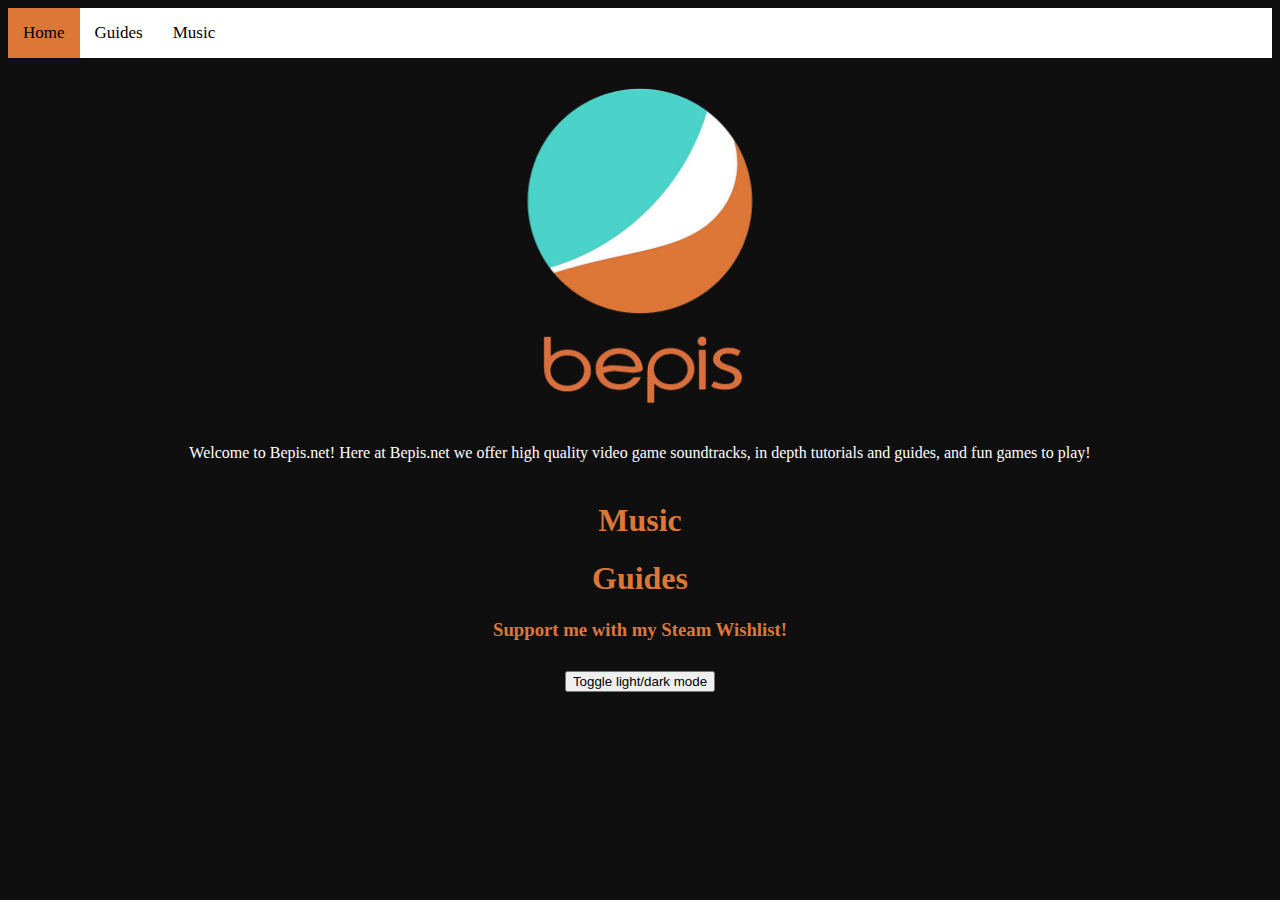
<file: Bepis/Bepis/index.html>
<!DOCTYPE html>
<html>
<head>
<meta name="keywords" content="Music, Games, Bepis, Valve, Downloads, Gaming, Soundtracks, OST, OSTs, Files, Filesharing, Quality, Mp3">
<meta name="description" content="High quality video game music downloads and online listening, guides to modding and hacking video games and consoles, and forums to ask for help!">
<meta name="author" content="Koen Produk">
<meta name="viewport" content="width=device-width, initial-scale=1.0">
	<title>Bepis.net: Quality video game music and guides!</title>
	<link rel="icon" type="image/x-icon" href="images/logo.ico">
	<link rel="stylesheet" type="text/css" href="darkmode.css">
</head>
<body>
<div class="topnav">
<a class="active" href="index.html">Home</a>
<a href="guides.html">Guides</a>
<a href="music.html">Music</a>
<!--<img style="height: 35px; width: 35px;" src="images/darkicon.png" onclick="darkMode()">-->
</div>
<img id="bepis" style="display: block; margin-left: auto; margin-right: auto; width: 25%; margin-bottom: 40px; margin-top: 30px;" src="images/bepisLIGHT.png" alt="Bepis">
<p style="font-family:verdana; text-align:center; margin-bottom: 40px;">Welcome to Bepis.net! Here at Bepis.net we offer high quality video game soundtracks, in depth tutorials and guides, and fun games to play!</p>
<a href="music.html">
<h1 style="font-family:verdana; text-align:center;">Music</h1>
</a>
<a href="guides.html">
<h1 style="font-family:verdana; text-align:center;">Guides</h1>
</a>
<a href="https://store.steampowered.com/wishlist/profiles/76561198341319237/#sort=order" target="_blank">
<h3 style="font-family:verdana; text-align:center;"> Support me with my Steam Wishlist!</h3>
</a>
<div align="center" style="margin-top: 30px; margin-bottom: 10px;">
<button onclick="darkMode()">Toggle light/dark mode</button>
<script>
function darkMode() {
   var element = document.body;
   element.classList.toggle("dark-mode");
}
</script>
</div>
<a href="alt.html">
<img style="height:2px; width:2px;" src="images/0f0f0f.png">
</a>
</body>
</html>
</file>
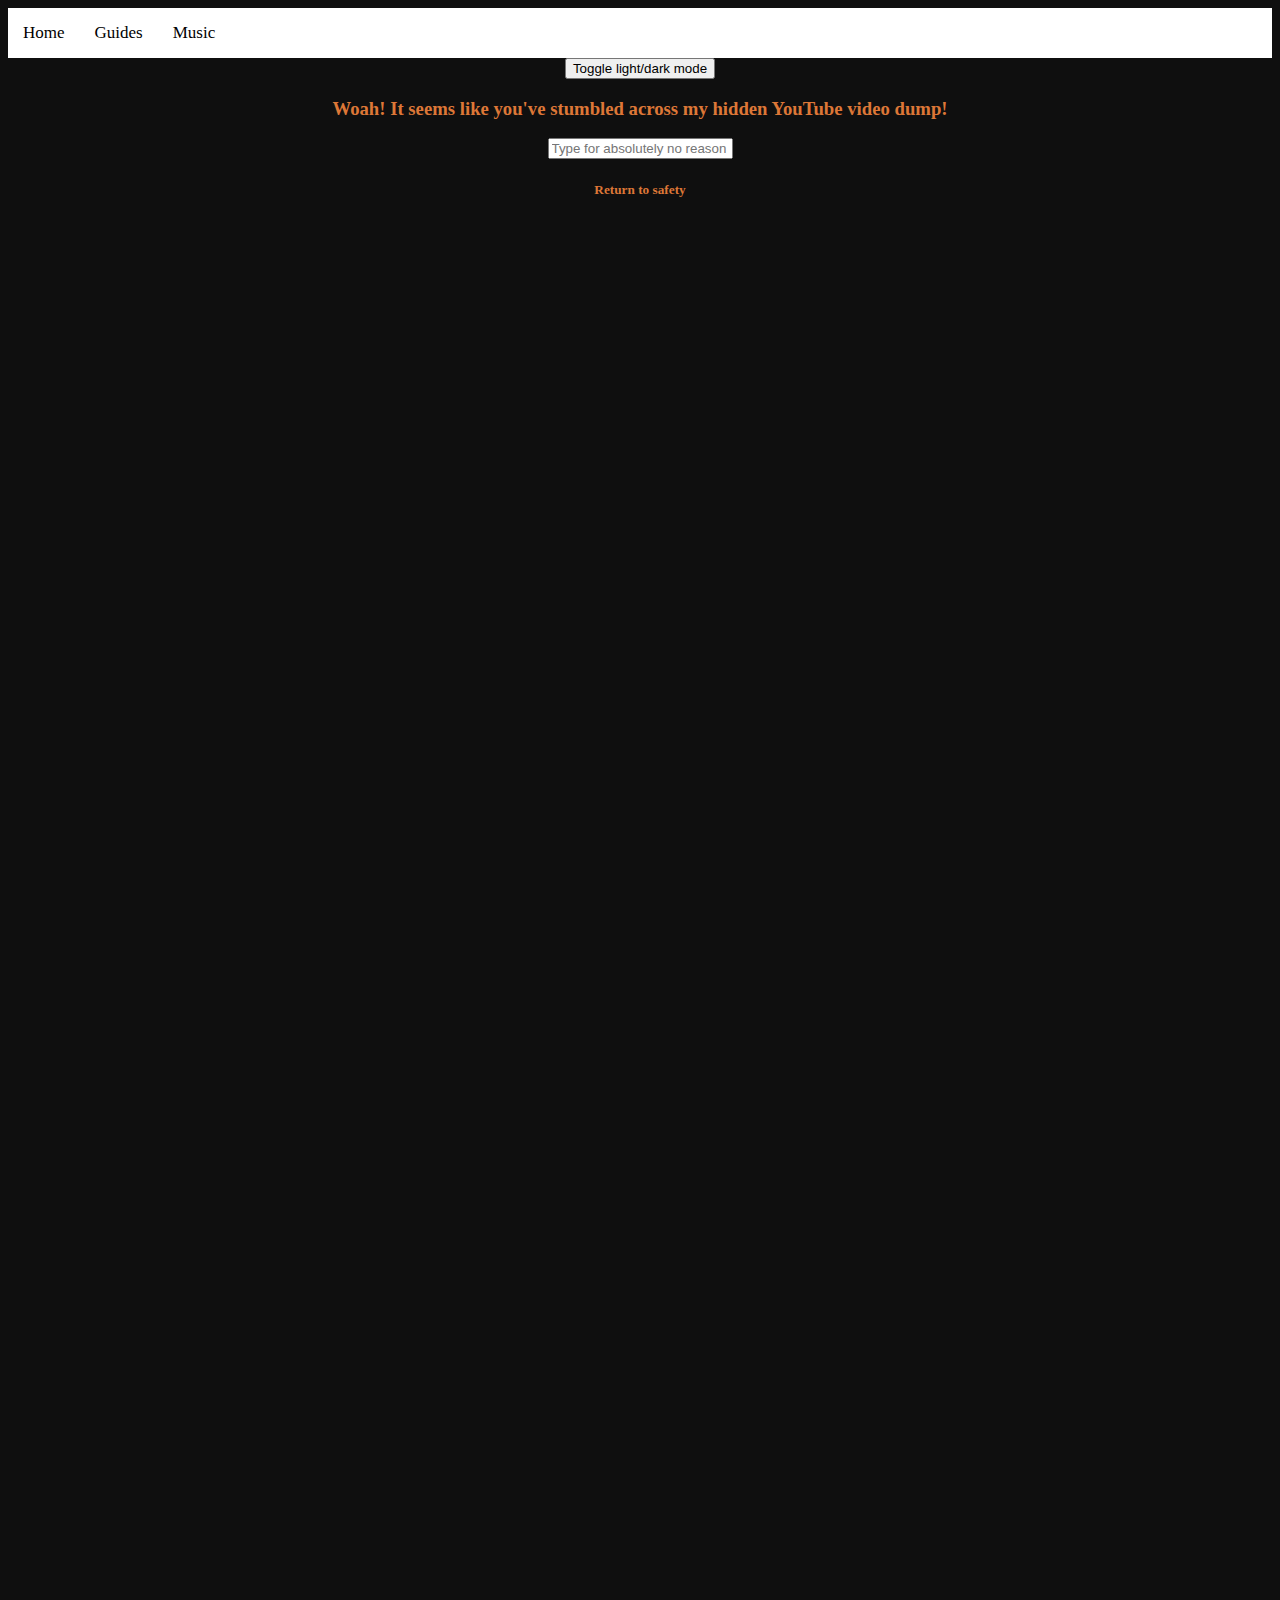
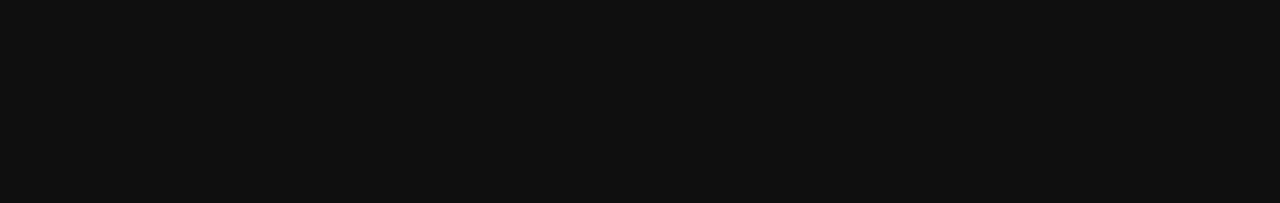
<file: Bepis/Bepis/alt.html>
<!DOCTYPE html>
<html>
<head>
<meta name="viewport" content="width=device-width, initial-scale=1.0">
	<title>Hidden YouTube dump</title>
	<link rel="icon" type="image/x-icon" href="images/logo.ico">
	<link rel="stylesheet" type="text/css" href="darkmode.css">
</head>
<body>
<div class="topnav">
<a href="index.html">Home</a>
<a href="guides.html">Guides</a>
<a href="music.html">Music</a>
</div>
<div align="center">
<button onclick="darkMode()">Toggle light/dark mode</button>
<script>
function darkMode() {
   var element = document.body;
   element.classList.toggle("dark-mode");
}
</script>
</div>
<a href="https://vimm.net/vault/?p=libretro&id=834">
<h3 style="font-family:verdana; text-align:center;">Woah! It seems like you've stumbled across my hidden YouTube video dump!</h3>
</a>
<div align="center">
<input type="text" placeholder="Type for absolutely no reason">
</div>

<a href="index.html">
<h5 style="font-family:verdana; text-align:center;">Return to safety</h5>
</a>

<iframe style="display: block; margin-left: auto; margin-right: auto; width: 30%;" width="560" height="315" src="https://www.youtube.com/embed/GJDNkVDGM_s" title="YouTube video player" frameborder="0" allow="accelerometer; autoplay; clipboard-write; encrypted-media; gyroscope; picture-in-picture" allowfullscreen></iframe>

<iframe style="display: block; margin-left: auto; margin-right: auto; width: 30%;" width="560" height="315" src="https://www.youtube.com/embed/n72U17OkX_k" title="YouTube video player" frameborder="0" allow="accelerometer; autoplay; clipboard-write; encrypted-media; gyroscope; picture-in-picture" allowfullscreen></iframe>

<iframe style="display: block; margin-left: auto; margin-right: auto; width: 30%;" width="560" height="315" src="https://www.youtube.com/embed/loI_lPLSZxY" title="YouTube video player" frameborder="0" allow="accelerometer; autoplay; clipboard-write; encrypted-media; gyroscope; picture-in-picture" allowfullscreen></iframe>

<iframe style="display: block; margin-left: auto; margin-right: auto; width: 30%;" width="560" height="315" src="https://www.youtube.com/embed/3dliSf4IT0c" title="YouTube video player" frameborder="0" allow="accelerometer; autoplay; clipboard-write; encrypted-media; gyroscope; picture-in-picture" allowfullscreen></iframe>

<iframe style="display: block; margin-left: auto; margin-right: auto; width: 30%;" width="560" height="315" src="https://www.youtube.com/embed/CJg_xwIP9Nk" title="YouTube video player" frameborder="0" allow="accelerometer; autoplay; clipboard-write; encrypted-media; gyroscope; picture-in-picture" allowfullscreen></iframe>

</body>
</html>
</file>
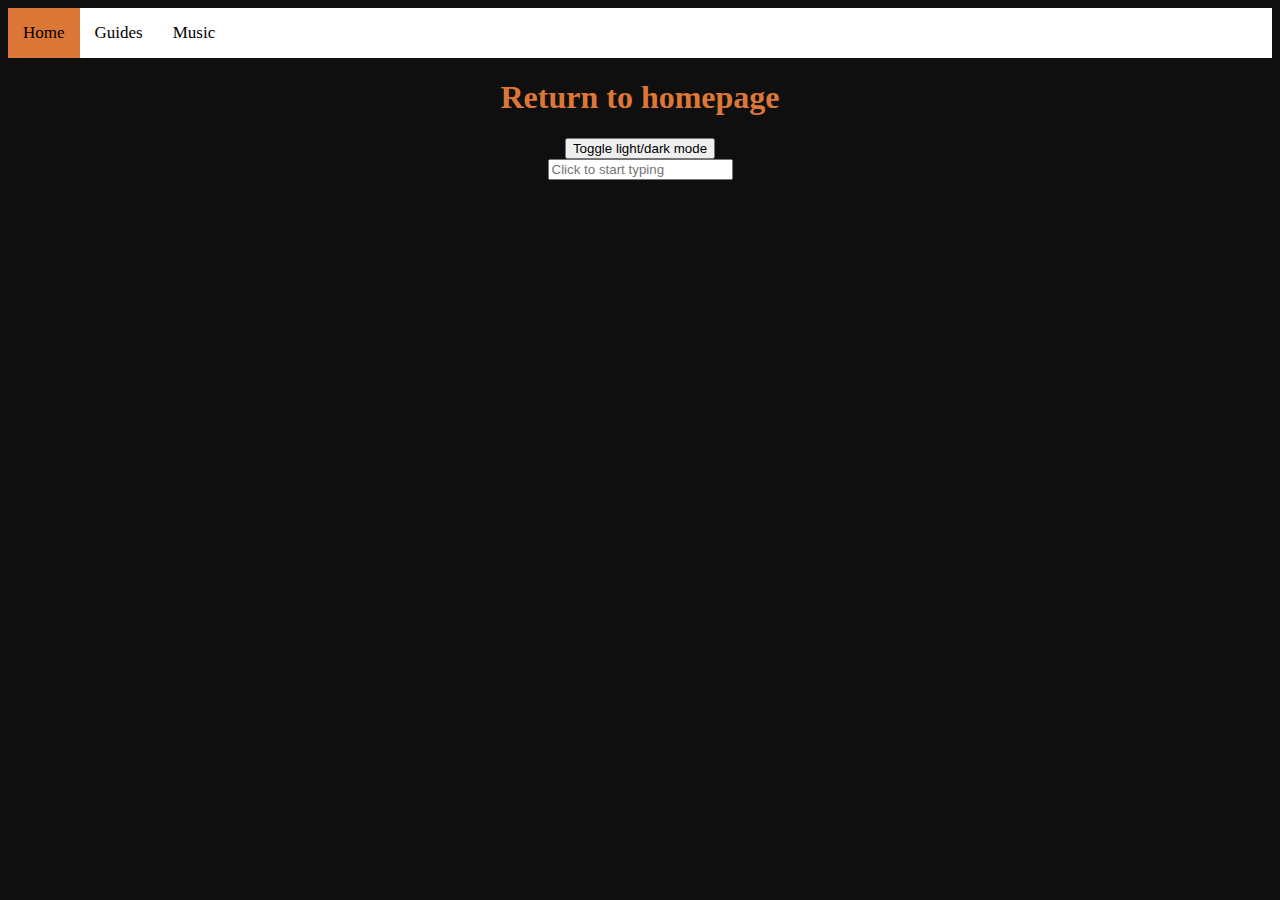
<file: Bepis/Bepis/forums.html>
<!DOCTYPE html>
<html>
<head>
<meta name="keywords" content="Music, Games, Bepis, Valve, Downloads, Gaming, Soundtracks, OST, OSTs, Files, Filesharing, Quality, Mp3">
<meta name="description" content="High quality video game music downloads and online listening, guides to modding and hacking video games and consoles, and forums to ask for help!">
<meta name="author" content="Koen Produk">
<meta name="viewport" content="width=device-width, initial-scale=1.0">
<title>Bepis.net Forums</title>
<link rel="icon" type="image/x-icon" href="images/logo.ico">
<link rel="stylesheet" type="text/css" href="darkmode.css">
</head>
<body>
<div class="topnav">
<a class="active" href="index.html">Home</a>
<a href="guides.html">Guides</a>
<a href="music.html">Music</a>
</div>
<a href="index.html">
<h1 style="font-family:verdana; text-align:center;">Return to homepage</h1>
</a>
<div align="center">
<button onclick="darkMode()">Toggle light/dark mode</button>
<script>
function darkMode() {
   var element = document.body;
   element.classList.toggle("dark-mode");
}
</script>
</div>
<div align="center">
<input type="text" placeholder="Click to start typing">
</div>
</body>
</html>
</file>
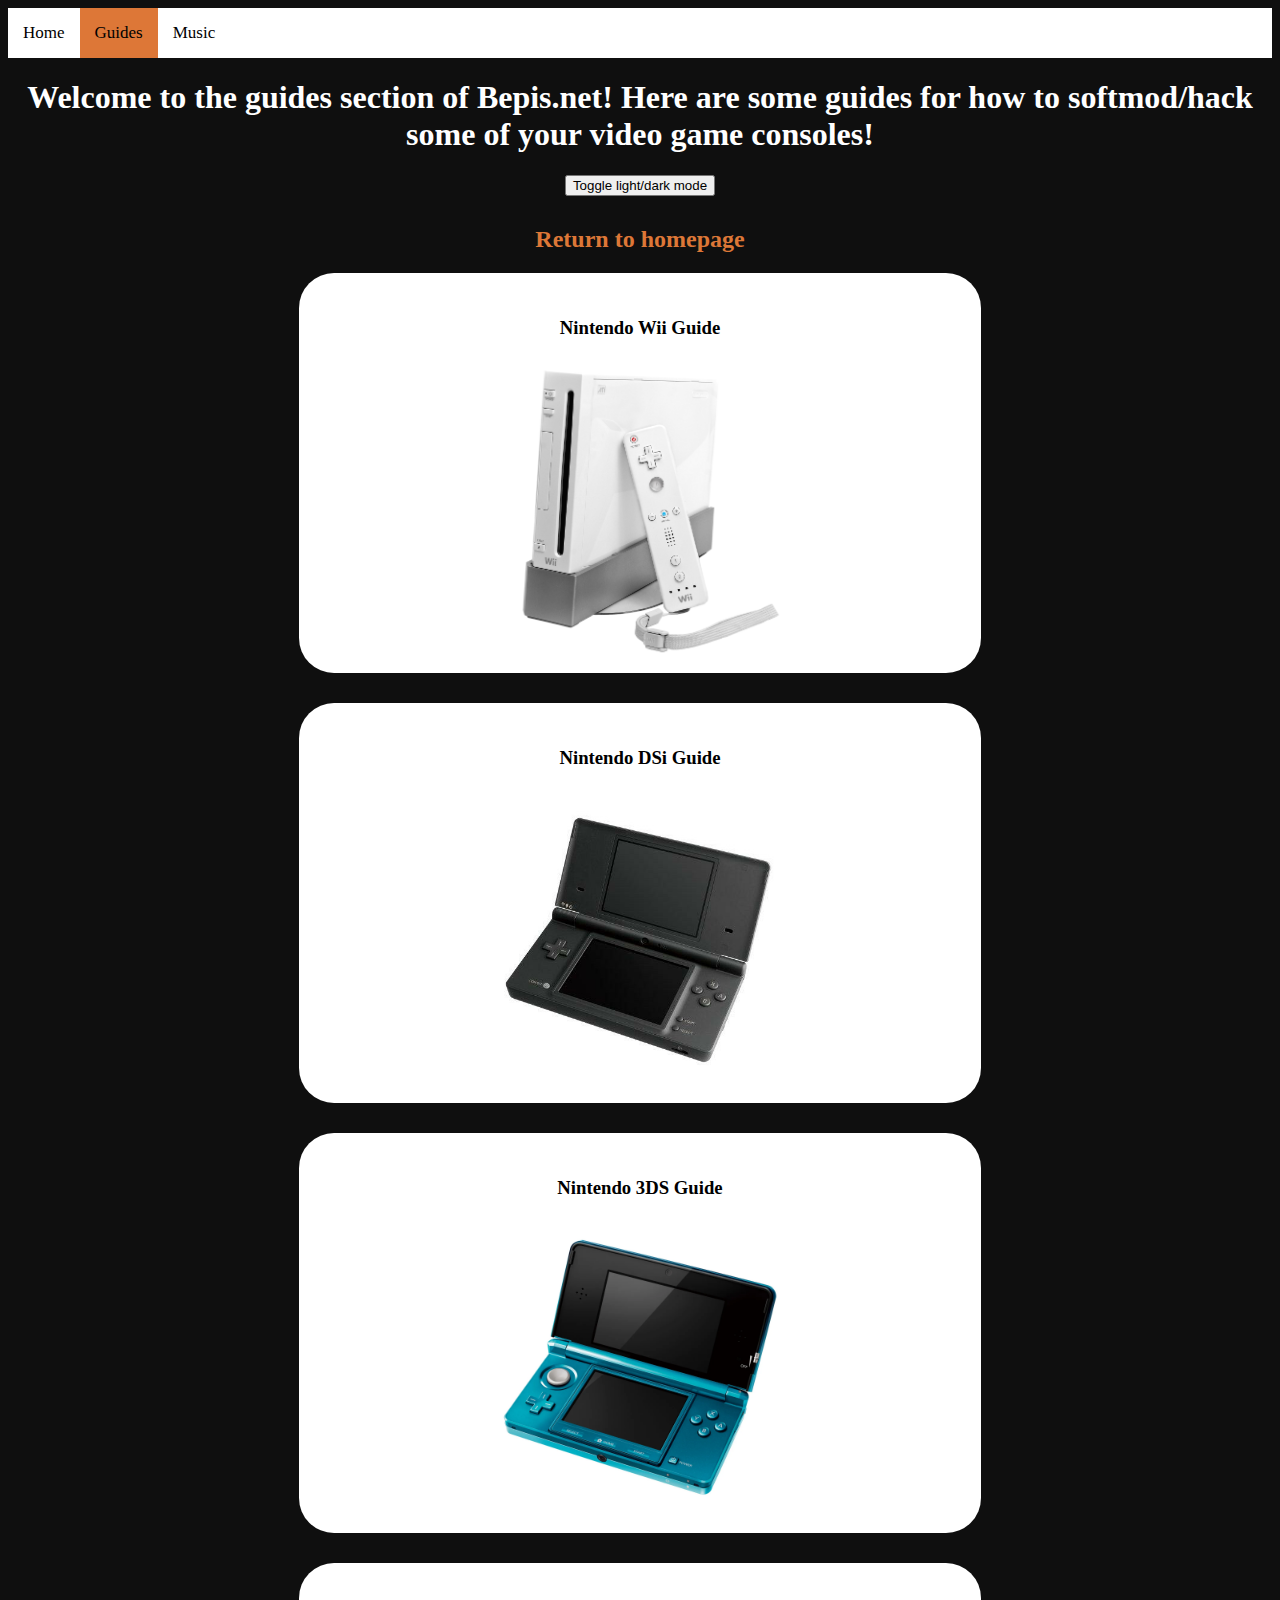
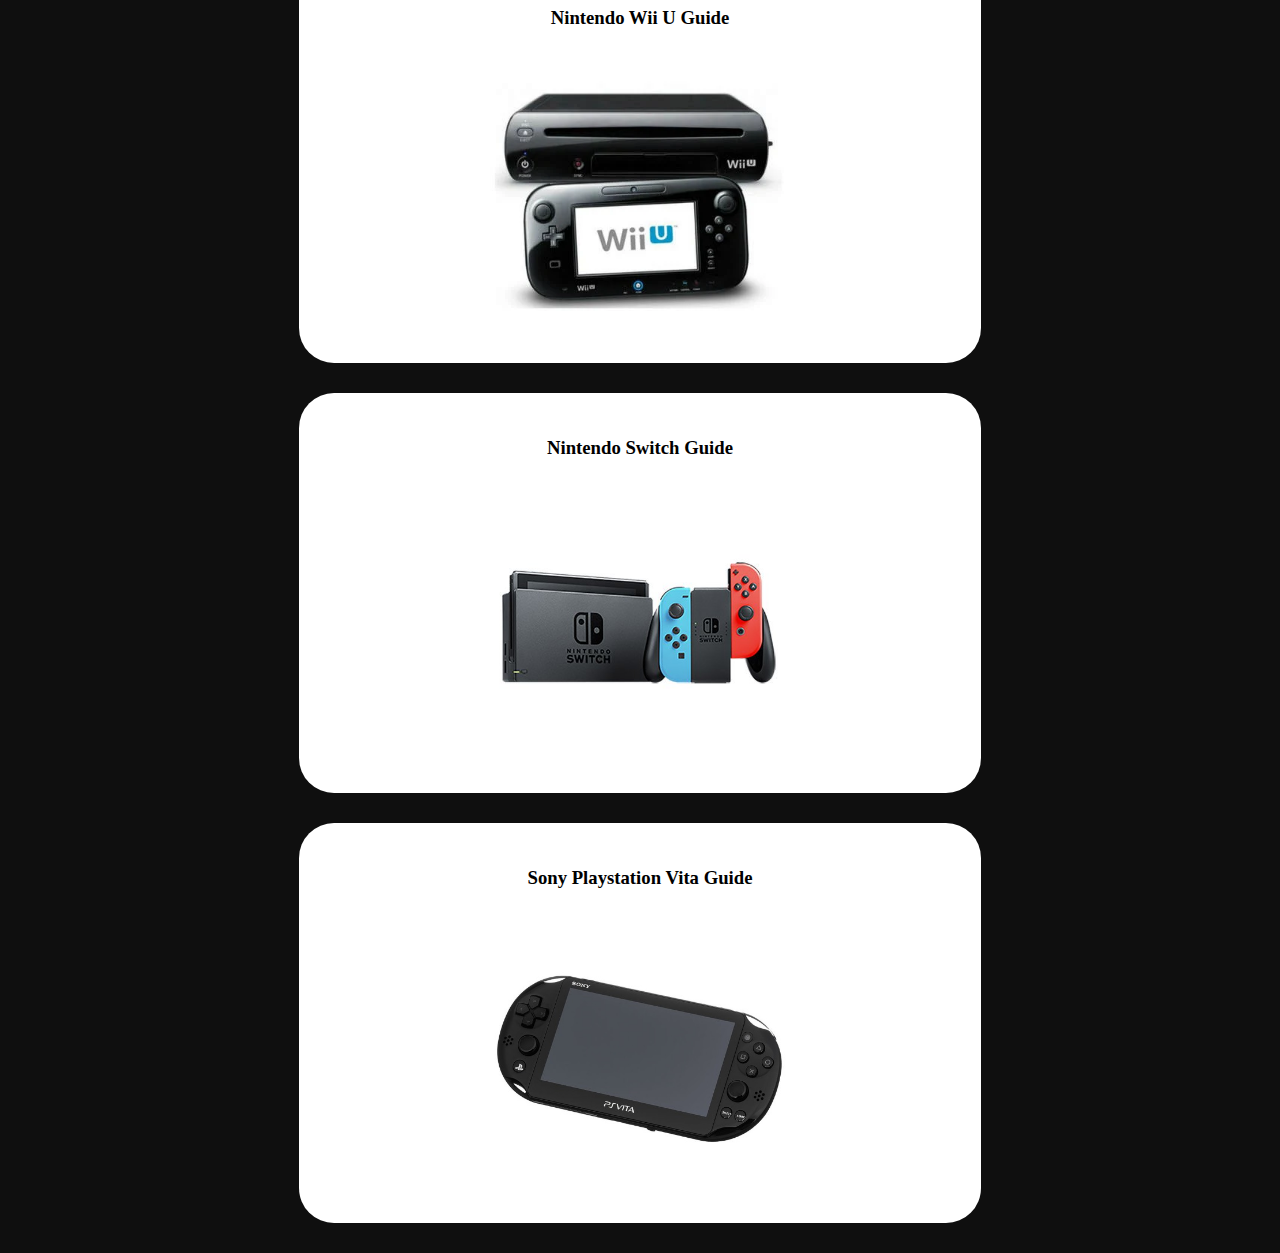
<file: Bepis/Bepis/guides.html>
<!DOCTYPE html>
<html>
<head>
<meta name="keywords" content="Music, Games, Bepis, Valve, Downloads, Gaming, Soundtracks, OST, OSTs, Files, Filesharing, Quality, Mp3">
<meta name="description" content="High quality video game music downloads and online listening, guides to modding and hacking video games and consoles, and forums to ask for help!">
<meta name="author" content="Koen Produk">
<meta name="viewport" content="width=device-width, initial-scale=1.0">
	<title>Bepis.net Guides</title>
	<link rel="icon" type="image/x-icon" href="images/logo.ico">
	<link rel="stylesheet" type="text/css" href="darkmode.css">
<style>
#border {
	border-radius: 35px;
	background: #ffffff;
	padding: 25px;
	width: 250px;
	height: 350px;
	color:#000000;
	text-align:center;
	font-family:verdana;
	margin: auto;
	width: 50%;
	text-decoration: none;
	margin-bottom: 30px;
}
</style>
</head>
<body>
<div class="topnav">
<a href="index.html">Home</a>
<a class="active" href="guides.html">Guides</a>
<a href="music.html">Music</a>
</div>
<h1 style="font-family:verdana; text-align:center;">Welcome to the guides section of Bepis.net! Here are some guides for how to softmod/hack some of your video game consoles!</h1>
<div align="center" style="margin-bottom: 30px;">
<button onclick="darkMode()">Toggle light/dark mode</button>
<script>
function darkMode() {
   var element = document.body;
   element.classList.toggle("dark-mode");
}
</script>
</div>
<a href="index.html">
<h2 style="text-align:center; font-family:verdana;">Return to homepage</h2>
</a>
<a href="https://wii.guide" target="_blank">
<div id="border">
<h3>Nintendo Wii Guide</h3>
<img style="height:300px; width:300px;" src="images/wii.jpg">
</div>
</a>
<a href="https://dsi.cfw.guide" target="_blank">
<div id="border">
<h3>Nintendo DSi Guide</h3>
<img style="height:300px; width:300px;" src="images/dsi.jpg">
</div>
</a>
<a href="https://3ds.hacks.guide" target="_blank">
<div id="border">
<h3>Nintendo 3DS Guide</h3>
<img style="height:300px; width:300px;" src="images/3ds.png">
</div>
</a>
<a href="https://wiiu.hacks.guide" target="_blank">
<div id="border">
<h3>Nintendo Wii U Guide</h3>
<img style="height:300px; width:300px;" src="images/wiiu.png">
</div>
</a>
<a href="https://nh-server.github.io/switch-guide/" target="_blank">
<div id="border">
<h3>Nintendo Switch Guide</h3>
<img style="height:300px; width:300px;" src="images/nx.jpg">
</div>
</a>
<a href="https://vita.hacks.guide" target="_blank">
<div id="border">
<h3>Sony Playstation Vita Guide</h3>
<img style="height:300px; width:300px;" src="images/vita.jpg">
</div>
</a>
</body>
</html>
</file>
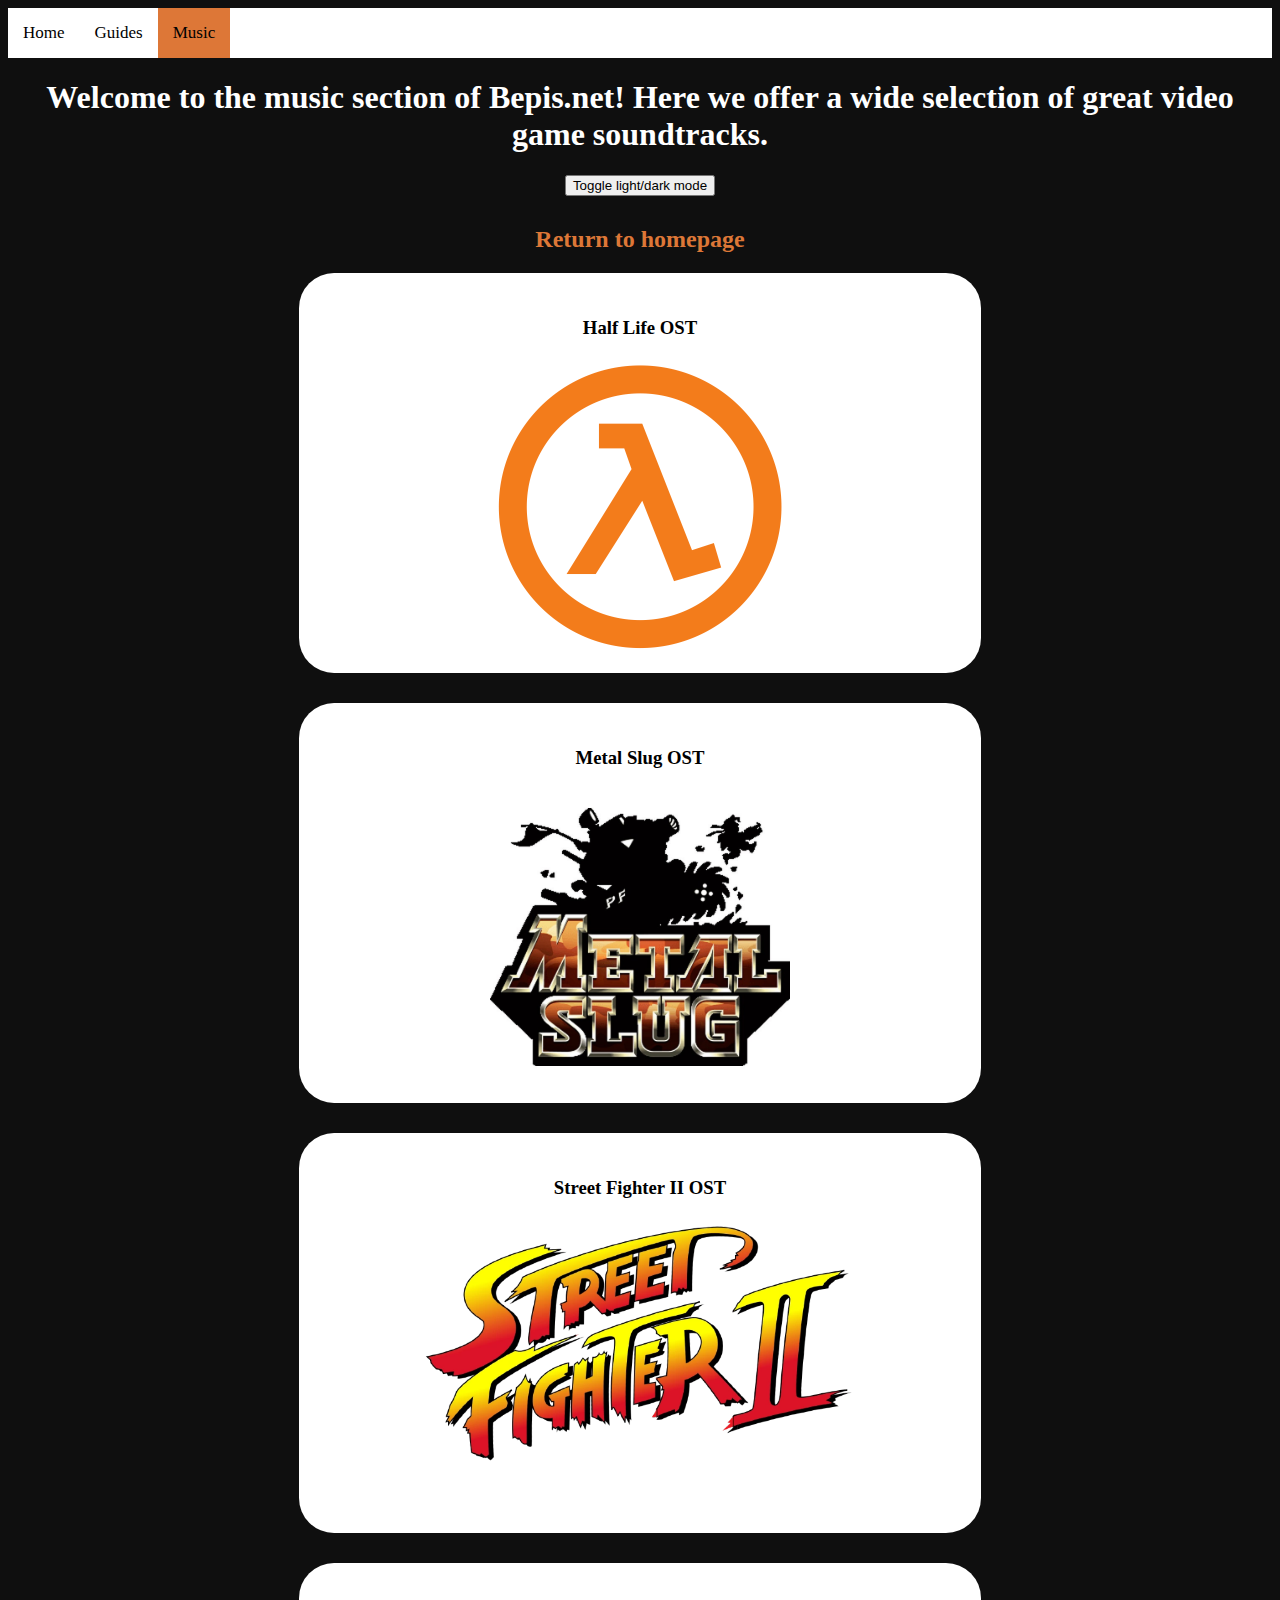
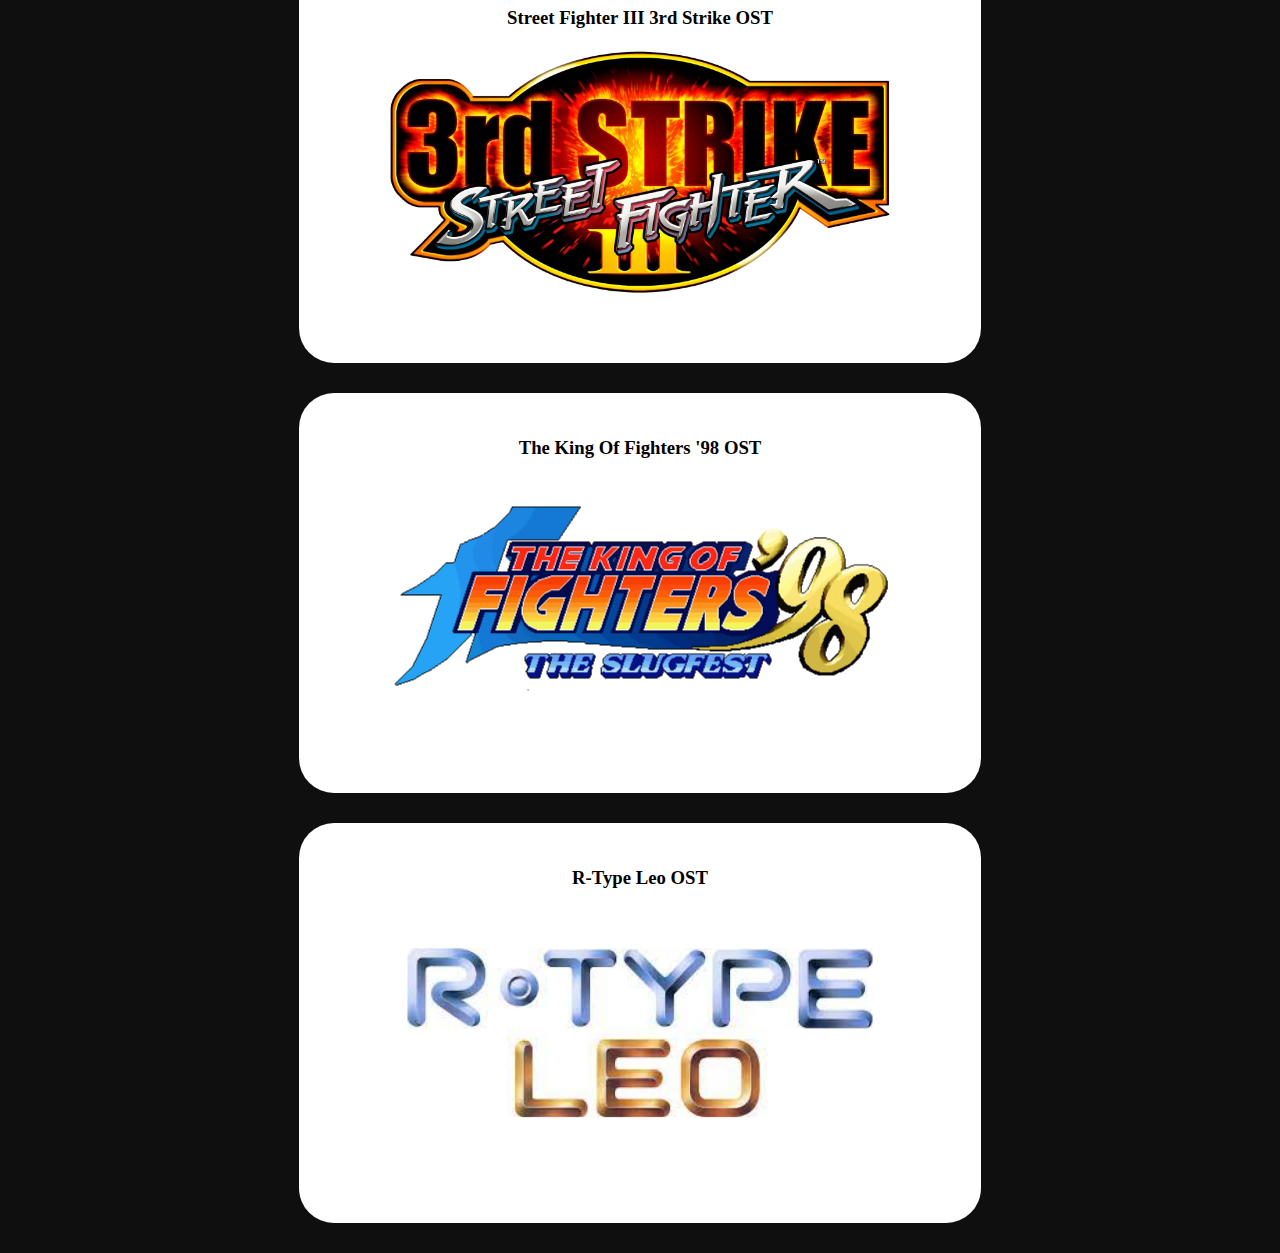
<file: Bepis/Bepis/music.html>
<!DOCTYPE html>
<html>
<head>
<meta name="keywords" content="Music, Games, Bepis, Valve, Downloads, Gaming, Soundtracks, OST, OSTs, Files, Filesharing, Quality, Mp3">
<meta name="description" content="High quality video game music downloads and online listening, guides to modding and hacking video games and consoles, and forums to ask for help!">
<meta name="author" content="Koen Produk">
<meta name="viewport" content="width=device-width, initial-scale=1.0">
	<title>Bepis.net Music</title>
	<link rel="icon" type="image/x-icon" href="images/logo.ico">
	<link rel="stylesheet" type="text/css" href="darkmode.css">
<style>
#border {
	border-radius: 35px;
	background: #ffffff;
	padding: 25px;
	width: 250px;
	height: 350px;
	color:#000000;
	text-align:center;
	font-family:verdana;
	margin: auto;
	width: 50%;
	text-decoration: none;
	margin-bottom: 30px;
}
</style>
</head>
<body>
<div class="topnav">
<a href="index.html">Home</a>
<a href="guides.html">Guides</a>
<a class="active" href="music.html">Music</a>
</div>
<h1 style="text-align:center; font-family:verdana;">Welcome to the music section of Bepis.net! Here we offer a wide selection of great video game soundtracks.</h1>
<div align="center" style="margin-bottom: 30px;">
<button onclick="darkMode()">Toggle light/dark mode</button>
<script>
function darkMode() {
   var element = document.body;
   element.classList.toggle("dark-mode");
}
</script>
</div>
<a href="index.html">
<h2 style="text-align:center; font-family:verdana;">Return to homepage</h2>
</a>
<a href="https://downloads.khinsider.com/game-soundtracks/album/half-life-original-soundtrack?u=1858147" target="_blank">
<div id="border">
<h3>Half Life OST</h3>
<img style="height: 300px; width: 300px;" src="images/hl.png">
</div>
</a>
<a href="https://downloads.khinsider.com/game-soundtracks/album/metal-slug-complete-arcade-soundtrack?u=1858147" target="_blank">
<div id="border">
<h3>Metal Slug OST</h3>
<img style="height: 300px; width: 300px;" src="images/ms.jpg">
</div>
</a>
<a href="https://downloads.khinsider.com/game-soundtracks/album/street-fighter-ii-the-definitive-soundtrack?u=1858147" target="_blank">
<div id="border">
<h3>Street Fighter II OST</h3>
<img style="height: 250px; width: 500px;" src="images/sfii.png">
</div>
</a>
<a href="https://downloads.khinsider.com/game-soundtracks/album/street-fighter-iii-third-strike?u=1858147" target="_blank">
<div id="border">
<h3>Street Fighter III 3rd Strike OST</h3>
<img style="height: 250px; width: 500px;" src="images/sfiii.png">
</div>
</a>
<a href="https://downloads.khinsider.com/game-soundtracks/album/king-of-fighters-98-the-definitive-soundtrack?u=1858147" target="_blank">
<div id="border">
<h3>The King Of Fighters '98 OST</h3>
<img style="height: 250px; width: 500px;" src="images/kofv.png">
</div>
</a>
<a href="https://downloads.khinsider.com/game-soundtracks/album/r-type-leo-arcade?u=1858147" target="_blank">
<div id="border">
<h3>R-Type Leo OST</h3>
<img style="height: 250px; width: 500px;" src="images/rtype.png">
</div>
</a>
</body>
</html>
</file>
<file: Bepis/Bepis/darkmode.css>
body {
  background-color:#0f0f0f;
  color:#ffffff;
}
a:link {
  color: #dd7737;
  background-color: transparent;
  text-decoration: none;
}
a:visited {
  color: #dd7737;
  background-color: transparent;
  text-decoration: none;
}
a:hover {
  color: #2596be;
  background-color: transparent;
  text-decoration: underline;
}
a:active {
  color: #2596be;
  background-color: transparent;
  text-decoration: underline;
}
.dark-mode {
  background-color:#ffffff;
  color:#000000;
}
.topnav {
  background-color: #ffffff;
  overflow: hidden;
}
.topnav a {
  float: left;
  color: #000000;
  text-align: center;
  padding: 15px 15px;
  text-decoration: none;
  font-size: 17px;
  font-family: verdana;
}
.topnav a:hover {
  background-color: #0f0f0f;
  color: #ffffff;
}
.topnav a:active {
  background-color: #dd7737;
  color: #2596be;
}
.topnav a.active {
  background-color: #dd7737;
  color: #000000;
}
</file>
